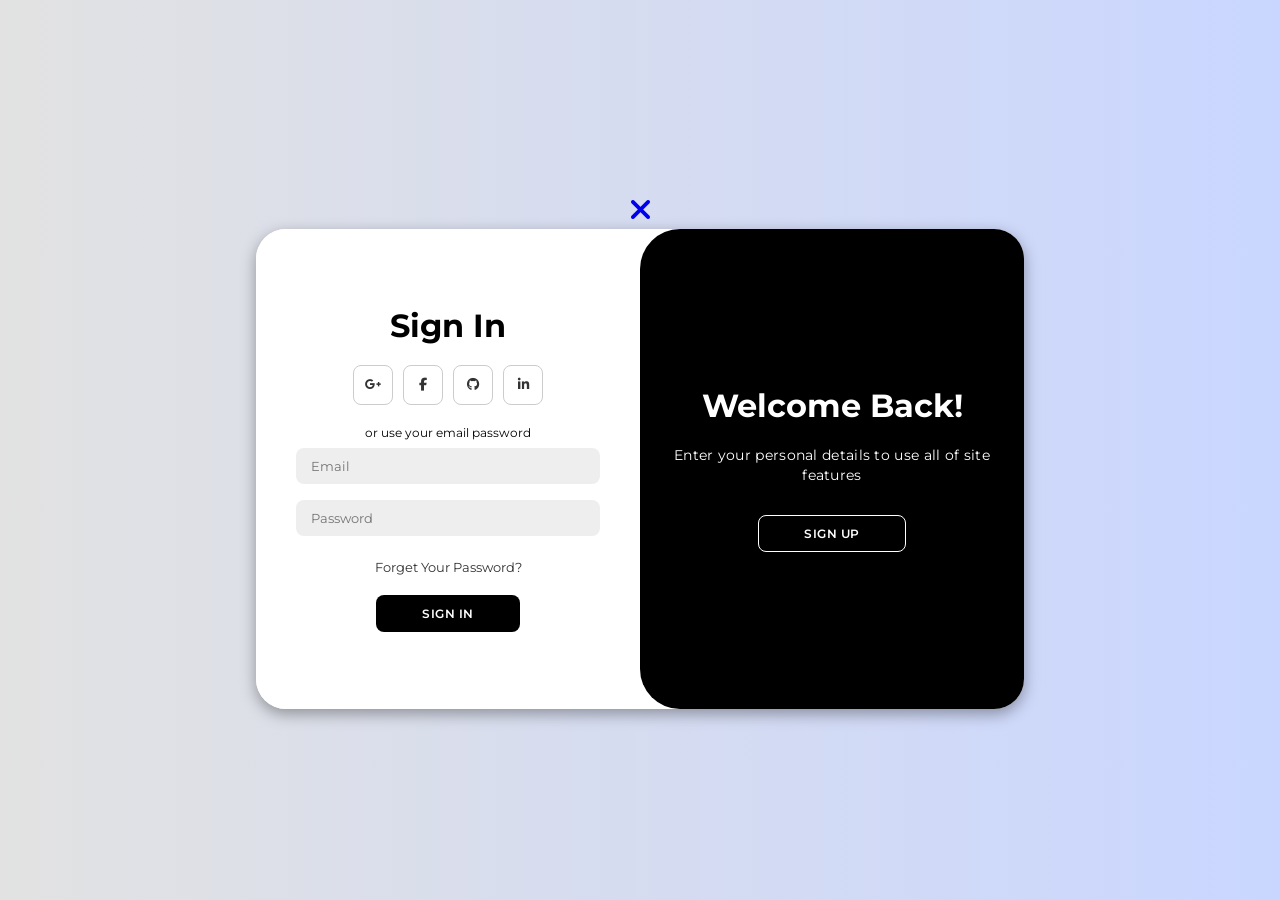
<file: login.html>
<!DOCTYPE html>
<html lang="en">

<head>
    <meta charset="UTF-8">
    <meta name="viewport" content="width=device-width, initial-scale=1.0">
    <link rel="stylesheet" href="https://cdnjs.cloudflare.com/ajax/libs/font-awesome/6.4.2/css/all.min.css">
    <link rel="stylesheet" href="login.css">
    <title>BAVACHAIN Login Account</title>
</head>

<body>
    <div class="close">
        <a href="index.html"><i class="fa fa-close"></i></a>
    </div>

    <div class="container" id="container">
        <div class="form-container sign-up">
            <form>
                <h1>Create Account</h1>
                <div class="social-icons">
                    <a href="" class="icon"><i class="fa-brands fa-google-plus-g"></i></a>
                    <a href="" class="icon"><i class="fa-brands fa-facebook-f"></i></a>
                    <a href="" class="icon"><i class="fa-brands fa-github"></i></a>
                    <a href="" class="icon"><i class="fa-brands fa-linkedin-in"></i></a>
                </div>
                <span>or use your email for registeration</span>
                <input type="text" placeholder="Name">
                <input type="email" placeholder="Email">
                <input type="password" placeholder="Password">
                <button>Sign Up</button>
            </form>
        </div>
        <div class="form-container sign-in">
            <form>
                <h1>Sign In</h1>
                <div class="social-icons">
                    <a href="" class="icon"><i class="fa-brands fa-google-plus-g"></i></a>
                    <a href="" class="icon"><i class="fa-brands fa-facebook-f"></i></a>
                    <a href="" class="icon"><i class="fa-brands fa-github"></i></a>
                    <a href="" class="icon"><i class="fa-brands fa-linkedin-in"></i></a>
                </div>
                <span>or use your email password</span>
                <input type="email" placeholder="Email">
                <input type="password" placeholder="Password">
                <a href="">Forget Your Password?</a>
                <button>Sign In</button>
            </form>
        </div>
        <div class="toggle-container">
            <div class="toggle">
                <div class="toggle-panel toggle-left">
                    <h1>Hello, Friend!</h1>
                    <p>Register with your personal details to use all of site features</p>
                    <button class="hidden" id="login">Sign In</button>
                </div>
                <div class="toggle-panel toggle-right">
                    <h1>Welcome Back!</h1>
                    <p>Enter your personal details to use all of site features</p>
                    <button class="hidden" id="register">Sign Up</button>
                </div>
            </div>
        </div>
    </div>

    <script src="Bava.js"></script>
</body>

</html>
</file>
<file: login.css>
@import url('https://fonts.googleapis.com/css2?family=Montserrat:wght@300;400;500;600;700&display=swap');

*{
    margin: 0;
    padding: 0;
    box-sizing: border-box;
    font-family: 'Montserrat', sans-serif;
}

body{
    background-color: #c9d6ff;
    background: linear-gradient(to right, #e2e2e2, #c9d6ff);
    display: flex;
    align-items: center;
    justify-content: center;
    flex-direction: column;
    height: 100vh;
}
.close{
    font-size: 30px;
}

.container{
    background-color: #fff;
    border-radius: 30px;
    box-shadow: 0 5px 15px rgba(0, 0, 0, 0.35);
    position: relative;
    overflow: hidden;
    width: 768px;
    max-width: 100%;
    min-height: 480px;
}

.container p{
    font-size: 14px;
    line-height: 20px;
    letter-spacing: 0.3px;
    margin: 20px 0;
}

.container span{
    font-size: 12px;
}

.container a{
    color: #333;
    font-size: 13px;
    text-decoration: none;
    margin: 15px 0 10px;
}

.container button{
    background-color: black;
    color: #fff;
    font-size: 12px;
    padding: 10px 45px;
    border: 1px solid transparent;
    border-radius: 8px;
    font-weight: 600;
    letter-spacing: 0.5px;
    text-transform: uppercase;
    margin-top: 10px;
    cursor: pointer;
}

.container button.hidden{
    background-color: transparent;
    border-color: #fff;
}

.container form{
    background-color: #fff;
    display: flex;
    align-items: center;
    justify-content: center;
    flex-direction: column;
    padding: 0 40px;
    height: 100%;
}

.container input{
    background-color: #eee;
    border: none;
    margin: 8px 0;
    padding: 10px 15px;
    font-size: 13px;
    border-radius: 8px;
    width: 100%;
    outline: none;
}

.form-container{
    position: absolute;
    top: 0;
    height: 100%;
    transition: all 0.6s ease-in-out;
}

.sign-in {
    position: absolute;
    left: 0;
    width: 50%;
    z-index: 2;
    transition: all 0.6s ease-in-out;
}

.container.active .sign-in {
    transform: translateX(100%);
    opacity: 0;
    z-index: 1;
}

.sign-up {
    position: absolute;
    left: 50%; /* Make sure it moves to the right place */
    width: 50%;
    opacity: 0;
    z-index: 1;
    transition: all 0.6s ease-in-out;
}

.container.active .sign-up {
    opacity: 1;
    z-index: 5;
}

@keyframes move{
    0%, 49.99%{
        opacity: 0;
        z-index: 1;
    }
    50%, 100%{
        opacity: 1;
        z-index: 5;
    }
}

.social-icons{
    margin: 20px 0;
}

.social-icons a{
    border: 1px solid #ccc;
    border-radius: 20%;
    display: inline-flex;
    justify-content: center;
    align-items: center;
    margin: 0 3px;
    width: 40px;
    height: 40px;
}

.toggle-container{
    position: absolute;
    top: 0;
    left: 50%;
    width: 50%;
    height: 100%;
    overflow: hidden;
    transition: all 0.6s ease-in-out;
    border-radius: 40px 0 0 40px;
    z-index: 1000;
}

.container.active .toggle-container{
    transform: translateX(-100%);
    border-radius: 0px 40px 40px 0;
}

.toggle{
    background-color: black;
    height: 100%;
    color: #fff;
    position: relative;
    left: -100%;
    height: 100%;
    width: 200%;
    transform: translateX(0);
    transition: all 0.6s ease-in-out;
}

.container.active .toggle{
    transform: translateX(50%);
}

.toggle-panel{
    position: absolute;
    width: 50%;
    height: 100%;
    display: flex;
    align-items: center;
    justify-content: center;
    flex-direction: column;
    padding: 0 30px;
    text-align: center;
    top: 0;
    transform: translateX(0);
    transition: all 0.6s ease-in-out;
}

.toggle-left{
    transform: translateX(-200%);
}

.container.active .toggle-left{
    transform: translateX(0);
}

.toggle-right{
    right: 0;
    transform: translateX(0);
}

.container.active .toggle-right{
    transform: translateX(200%);
}

@media screen and (max-width:769px) {
    .container{
        height: calc(100vh - 200px);
        top: 10px;
    }
    .form-container{
        top:70px;
        width: 100%;
    }
    .toggle-container{
        left: 0;
        width: 100%;
        top: -67%;
        border-radius: 0px 0 60px  60px;
    }
    .sign-up{
        left: 100%;
    }
    .container.active .sign-up{
        transform: translateX(-100%);
    }

    .container.active .toggle-container{
        border-radius: 0px 0 60px  60px;
        width: 100%;
        left: 0;
        transform: translateX(0%);
    }
    .toggle-panel{
        width: 50%;
        height: 30%;
        margin-top: 490px;

    } 
  
} 
@media screen and (max-width: 413px){
    .toggle-panel{
        width: 50%;
        height: 30%;
        margin-top: 40px;

    } 
}

@media screen and (max-width: 405px) {
    .container{
        height: calc(100vh - 100px);
    }
    .toggle-panel{
        width: 50%;
        height: 30%;
        margin-top: 490px;

    } 
}
</file>
